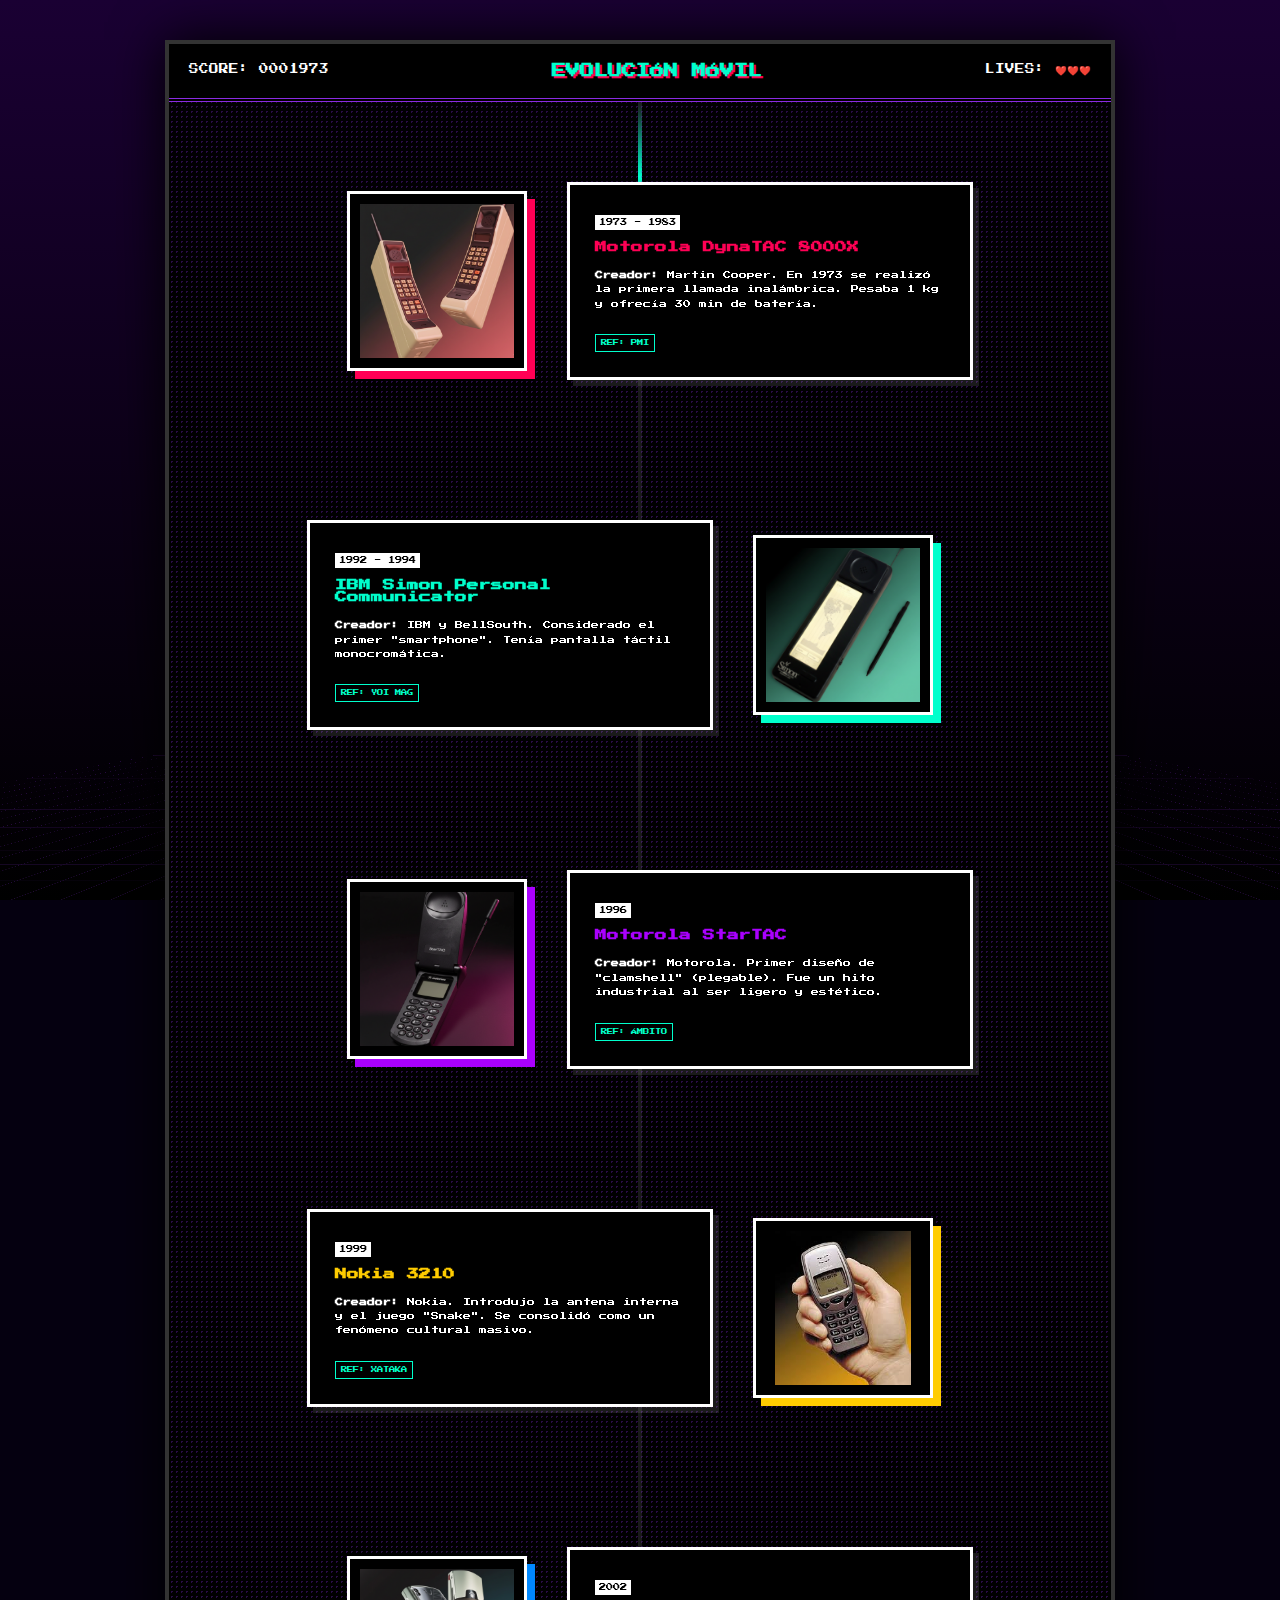
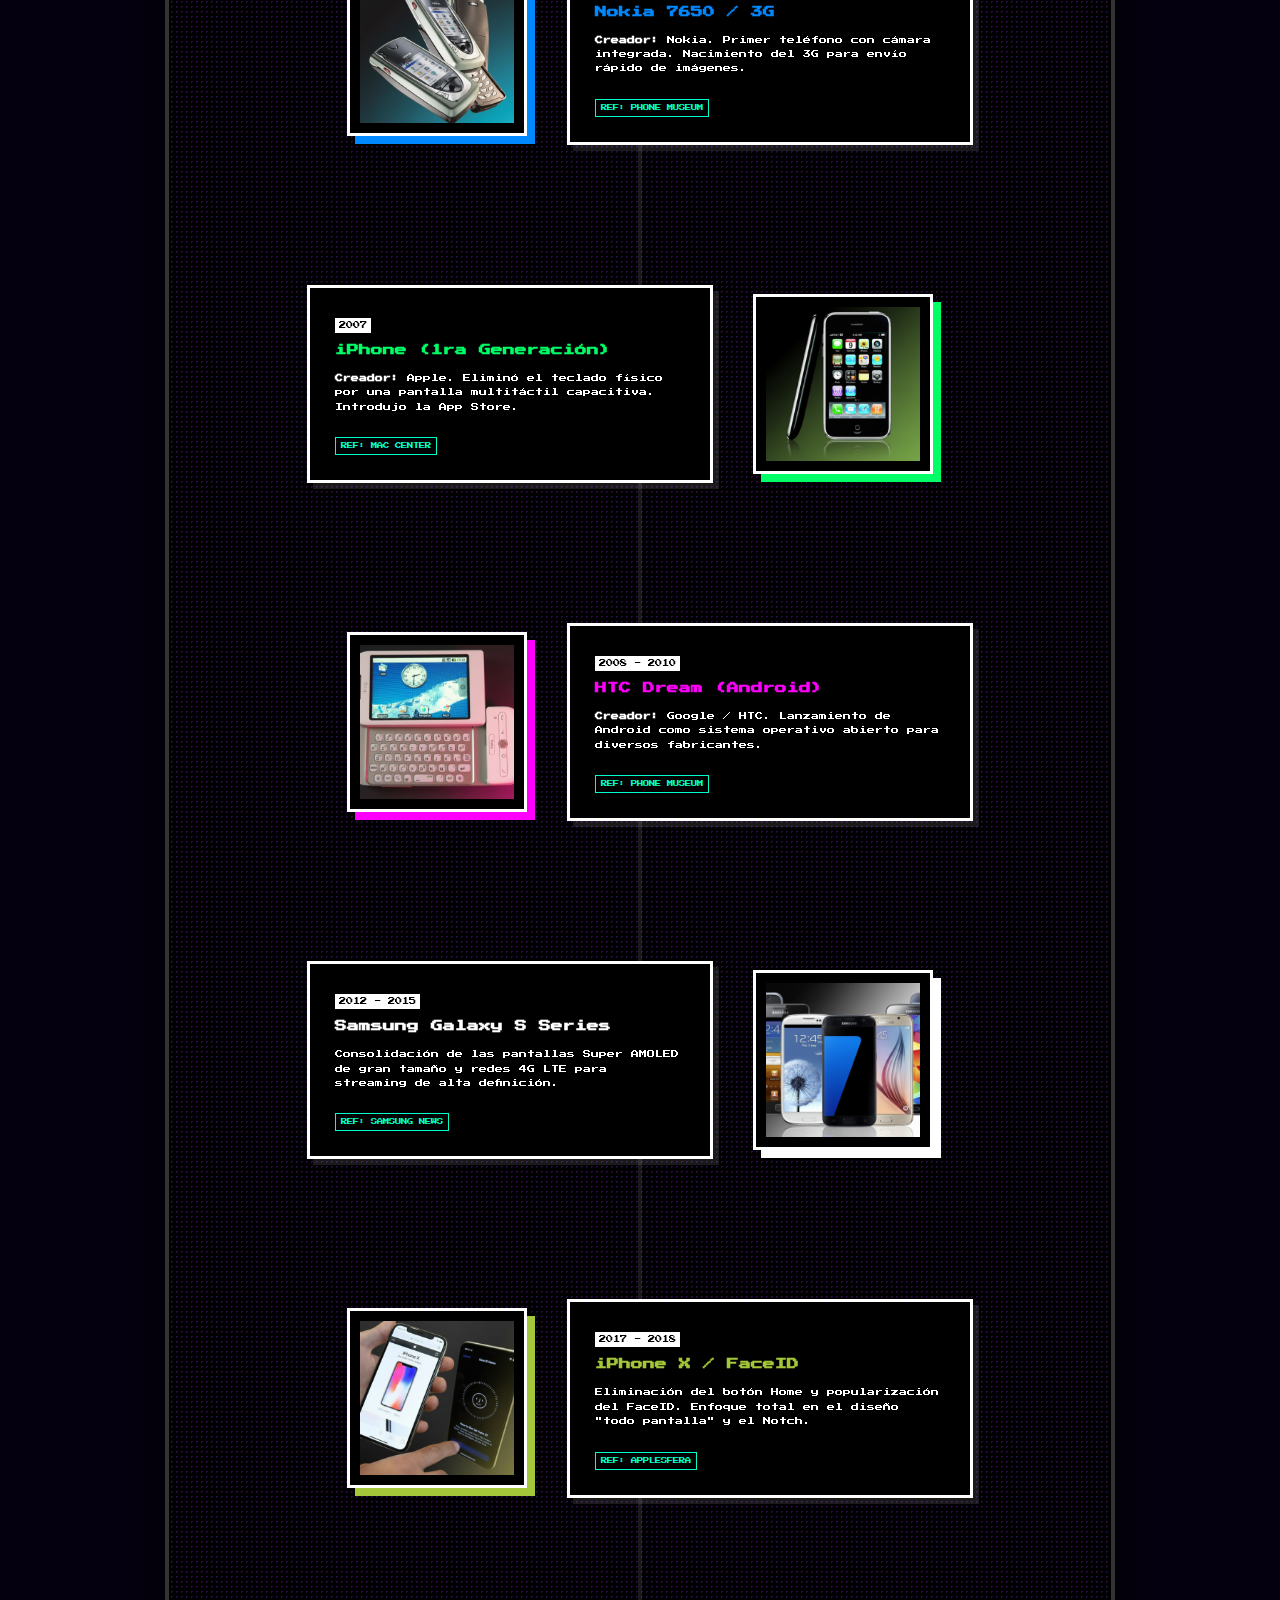
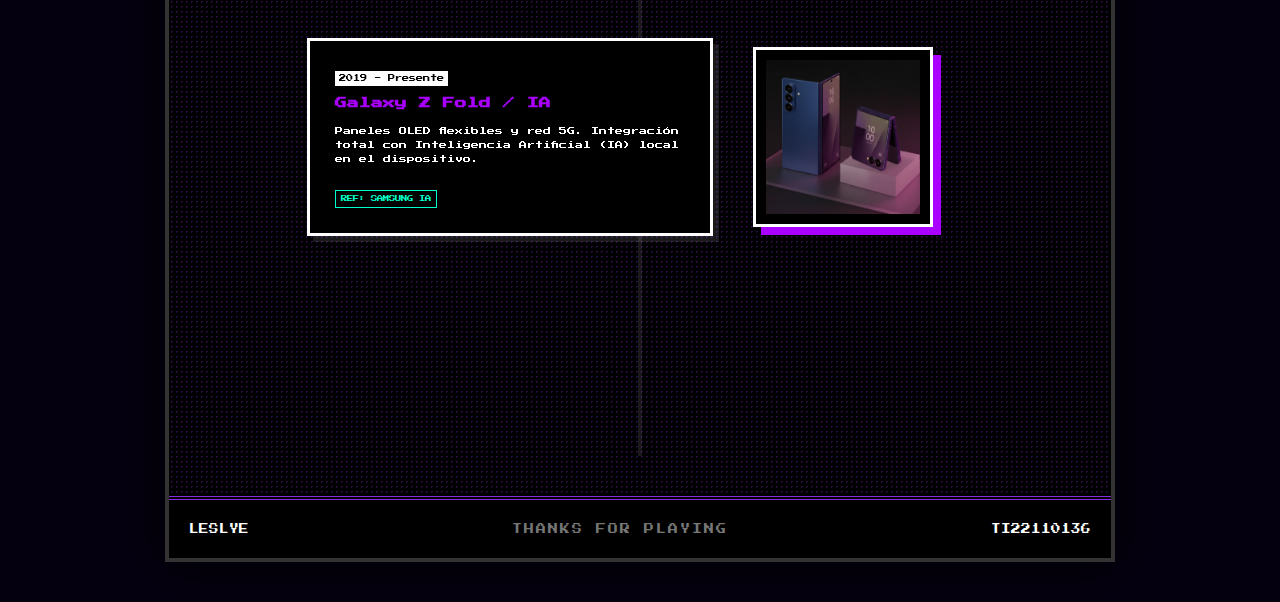
<file: index.html>
<!DOCTYPE html>
<html lang="es">
<head>
    <meta charset="UTF-8">
    <meta name="viewport" content="width=device-width, initial-scale=1.0">
    <title>Evolución Móvil - Leslye HJ</title>
    <link rel="stylesheet" href="style.css">
    <link href="https://fonts.googleapis.com/css2?family=Press+Start+2P&display=swap" rel="stylesheet">
</head>
<body>

    <div class="retro-background">
        <div class="grid-floor"></div>
    </div>

    <div class="arcade-container">
        <div class="purple-dot-overlay"></div>

        <header class="hud-header">
            <div class="hud-stat">SCORE: 0001973</div>
            <h1 class="hud-title">EVOLUCIÓN MÓVIL</h1>
            <div class="hud-stat">LIVES: ❤️❤️❤️</div>
        </header>

        <main class="game-track">
            <div class="energy-path"></div>

            <section class="level" style="--accent: #FF0055;">
                <div class="sprite-box">
                    <img src="img/Motorola DynaTAC 8000X.png" alt="DynaTAC">
                </div>
                <div class="dialog-box">
                    <span class="year-tag">1973 - 1983</span>
                    <h2>Motorola DynaTAC 8000X</h2>
                    <p><strong>Creador:</strong> Martin Cooper. En 1973 se realizó la primera llamada inalámbrica. Pesaba 1 kg y ofrecía 30 min de batería.</p>
                    <a href="https://www.pmi.org/learning/library/es-dynatac-8000x-12431" class="btn-ref" 
                       data-tooltip="Project Management Institute. (2019). Motorola DynaTAC 8000X. PMI.">REF: PMI</a>
                </div>
            </section>

            <section class="level" style="--accent: #00FFCC;">
                <div class="dialog-box left-side">
                    <span class="year-tag">1992 - 1994</span>
                    <h2>IBM Simon Personal Communicator</h2>
                    <p><strong>Creador:</strong> IBM y BellSouth. Considerado el primer "smartphone". Tenía pantalla táctil monocromática.</p>
                    <a href="https://www.yoimagazine.com/post/el-primer-tel%C3%A9fono-inteligente-del-mundo-simon-personal-communicator-the-world-s-first-smartphone" class="btn-ref"
                       data-tooltip="Yoi Magazine. (2023). El primer teléfono inteligente del mundo: Simon Personal Communicator.">REF: YOI MAG</a>
                </div>
                <div class="sprite-box">
                    <img src="img/IBM Simon Personal Communicator.png" alt="IBM Simon">
                </div>
            </section>

            <section class="level" style="--accent: #AA00FF;">
                <div class="sprite-box">
                    <img src="img/Motorola StarTAC.png" alt="StarTAC">
                </div>
                <div class="dialog-box">
                    <span class="year-tag">1996</span>
                    <h2>Motorola StarTAC</h2>
                    <p><strong>Creador:</strong> Motorola. Primer diseño de "clamshell" (plegable). Fue un hito industrial al ser ligero y estético.</p>
                    <a href="https://www.ambito.com/informacion-general/celulares/hace-25-anos-motorola-lanzaba-el-telefono-movil-startac-n5346209" class="btn-ref"
                       data-tooltip="Ámbito. (2022). Hace 25 años Motorola lanzaba el teléfono móvil StarTAC.">REF: ÁMBITO</a>
                </div>
            </section>

            <section class="level" style="--accent: #FFCC00;">
                <div class="dialog-box left-side">
                    <span class="year-tag">1999</span>
                    <h2>Nokia 3210</h2>
                    <p><strong>Creador:</strong> Nokia. Introdujo la antena interna y el juego "Snake". Se consolidó como un fenómeno cultural masivo.</p>
                    <a href="https://www.xataka.com/moviles/nokia-3210-fue-icono-movilidad-hace-25-anos-ahora-resucita-como-telefono-simplon-tiktok" class="btn-ref"
                       data-tooltip="López, J. C. (2024). El Nokia 3210 fue un icono de la movilidad hace 25 años. Xataka.">REF: XATAKA</a>
                </div>
                <div class="sprite-box">
                    <img src="img/Nokia 3210.jpg" alt="Nokia 3210">
                </div>
            </section>

            <section class="level" style="--accent: #0088FF;">
                <div class="sprite-box">
                    <img src="img/Nokia 7650  3G.png" alt="Nokia 7650">
                </div>
                <div class="dialog-box">
                    <span class="year-tag">2002</span>
                    <h2>Nokia 7650 / 3G</h2>
                    <p><strong>Creador:</strong> Nokia. Primer teléfono con cámara integrada. Nacimiento del 3G para envío rápido de imágenes.</p>
                    <a href="https://www.mobilephonemuseum.com/phone-detail/nokia-7650" class="btn-ref"
                       data-tooltip="Mobile Phone Museum. (s.f.). Nokia 7650.">REF: PHONE MUSEUM</a>
                </div>
            </section>

            <section class="level" style="--accent: #00FF66;">
                <div class="dialog-box left-side">
                    <span class="year-tag">2007</span>
                    <h2>iPhone (1ra Generación)</h2>
                    <p><strong>Creador:</strong> Apple. Eliminó el teclado físico por una pantalla multitáctil capacitiva. Introdujo la App Store.</p>
                    <a href="https://mac-center.com/blogs/mac-center/el-primer-iphone-el-origen-de-una-revolucion-tecnologica" class="btn-ref"
                       data-tooltip="Mac Center. (2024). El primer iPhone: el origen de una revolución tecnológica.">REF: MAC CENTER</a>
                </div>
                <div class="sprite-box">
                    <img src="img/Iphone.png" alt="iPhone">
                </div>
            </section>

            <section class="level" style="--accent: #FF00FF;">
                <div class="sprite-box">
                    <img src="img/HTC Dream (Android).png" alt="HTC Dream">
                </div>
                <div class="dialog-box">
                    <span class="year-tag">2008 - 2010</span>
                    <h2>HTC Dream (Android)</h2>
                    <p><strong>Creador:</strong> Google / HTC. Lanzamiento de Android como sistema operativo abierto para diversos fabricantes.</p>
                    <a href="https://www.mobilephonemuseum.com/phone-detail/t-mobile-g1" class="btn-ref"
                       data-tooltip="Mobile Phone Museum. (s.f.). T-Mobile G1 (HTC Dream).">REF: PHONE MUSEUM</a>
                </div>
            </section>

            <section class="level" style="--accent: #FFFFFF;">
                <div class="dialog-box left-side">
                    <span class="year-tag">2012 - 2015</span>
                    <h2>Samsung Galaxy S Series</h2>
                    <p>Consolidación de las pantallas Super AMOLED de gran tamaño y redes 4G LTE para streaming de alta definición.</p>
                    <a href="https://news.samsung.com/co/galaxy-s-la-evolucion-de-una-familia-epica-de-smartphones" class="btn-ref"
                       data-tooltip="Samsung Newsroom. (2020). Galaxy S: La evolución de una familia épica de smartphones.">REF: SAMSUNG NEWS</a>
                </div>
                <div class="sprite-box">
                    <img src="img/Samsung s.png" alt="S4">
                </div>
            </section>

            <section class="level" style="--accent: #A4C639;">
                <div class="sprite-box">
                    <img src="img/Iphone x.png" alt="iPhone X">
                </div>
                <div class="dialog-box">
                    <span class="year-tag">2017 - 2018</span>
                    <h2>iPhone X / FaceID</h2>
                    <p>Eliminación del botón Home y popularización del FaceID. Enfoque total en el diseño "todo pantalla" y el Notch.</p>
                    <a href="https://www.applesfera.com/iphone/iphone-x-unico-smartphone-impenetrable-a-rostro-impreso-3d-esta-prueba" class="btn-ref"
                       data-tooltip="Archanco, E. (2017). El iPhone X es el único smartphone impenetrable al rostro impreso en 3D. Applesfera.">REF: APPLESFERA</a>
                </div>
            </section>

            <section class="level" style="--accent: #AA00FF;">
                <div class="dialog-box left-side">
                    <span class="year-tag">2019 - Presente</span>
                    <h2>Galaxy Z Fold / IA</h2>
                    <p>Paneles OLED flexibles y red 5G. Integración total con Inteligencia Artificial (IA) local en el dispositivo.</p>
                    <a href="https://news.samsung.com/co/galaxy-z-flip6-y-z-fold6-inteligencia-artificial-desde-nuevos-angulos" class="btn-ref"
                       data-tooltip="Samsung Newsroom. (2024). Galaxy Z Flip6 y Z Fold6: Inteligencia Artificial desde nuevos ángulos.">REF: SAMSUNG IA</a>
                </div>
                <div class="sprite-box">
                    <img src="img/Samsung Galaxy Z Fold  IA.png" alt="Fold">
                </div>
            </section>
        </main>

        <footer class="hud-header game-footer">
            <div class="hud-stat">LESLYE</div>
            <p class="footer-text">THANKS FOR PLAYING</p>
            <div class="hud-stat">TI22110136</div>
        </footer>
    </div>

</body>
</html>
</file>
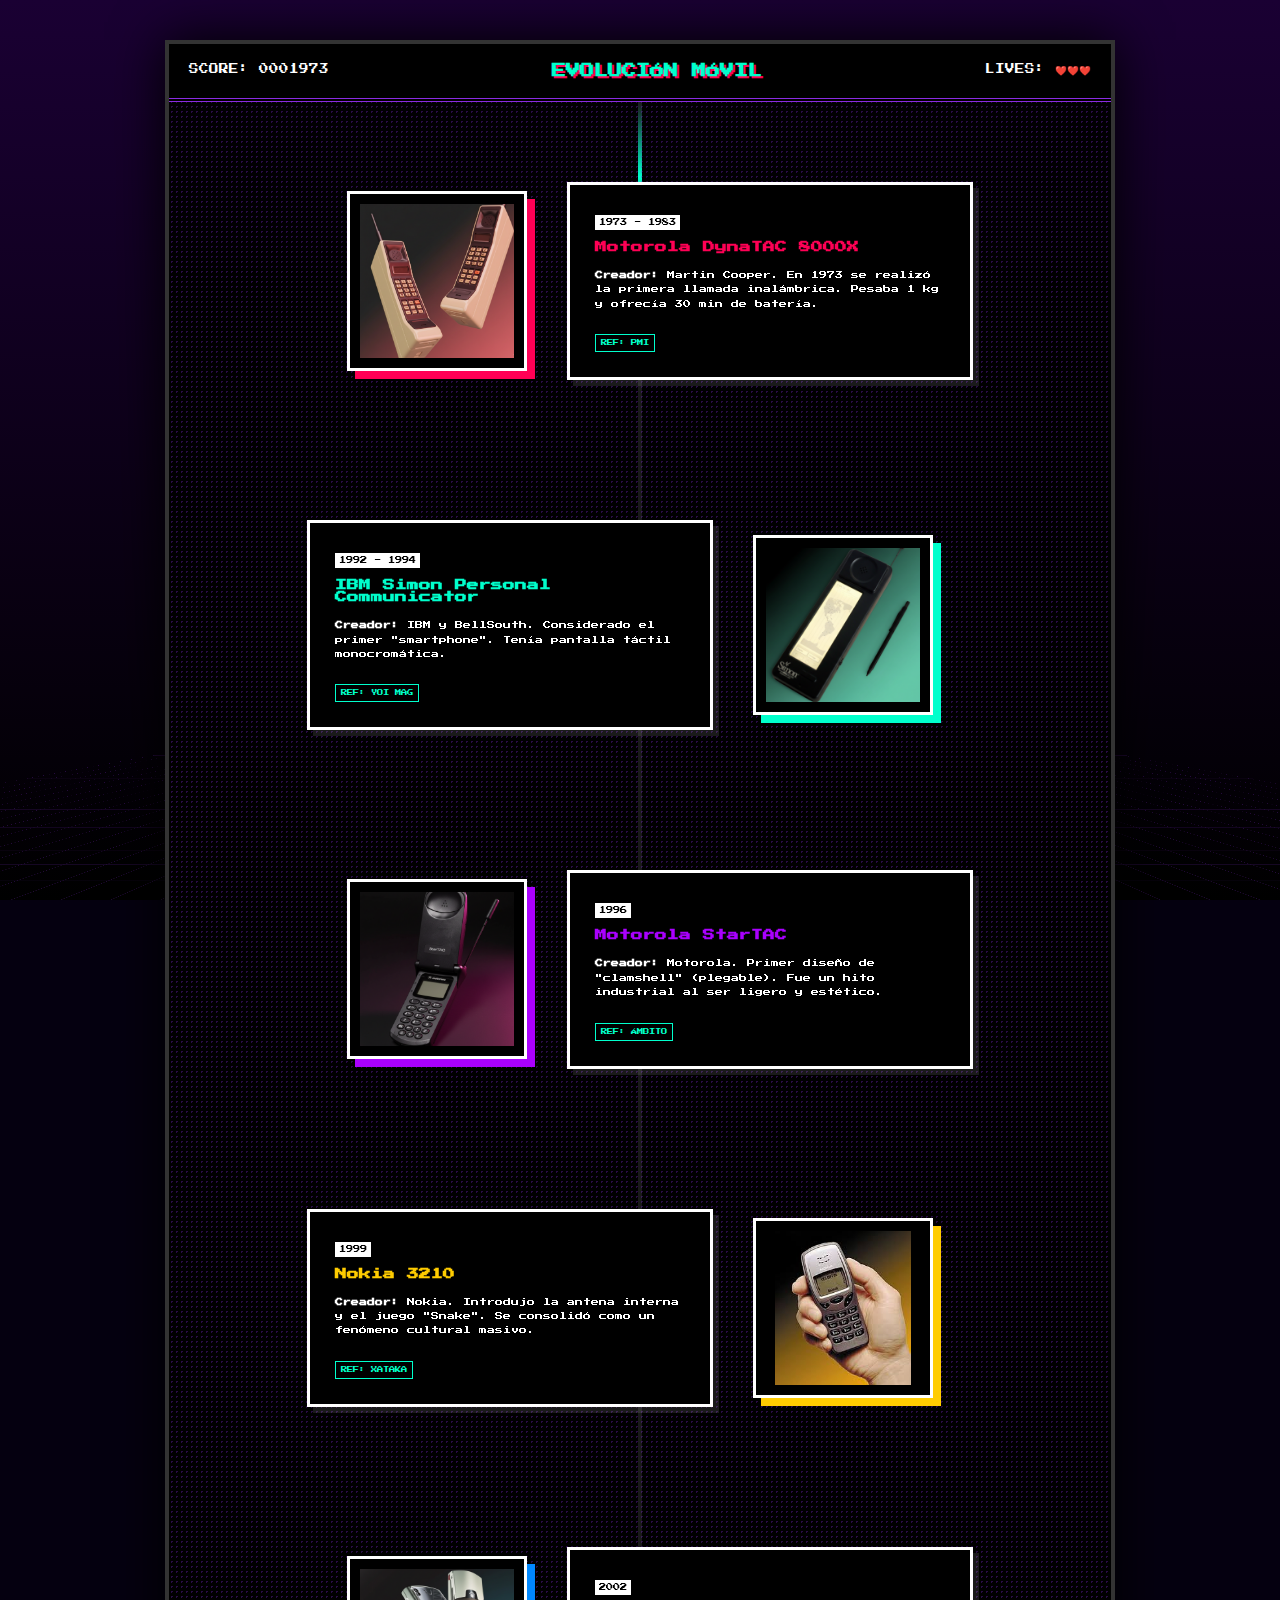
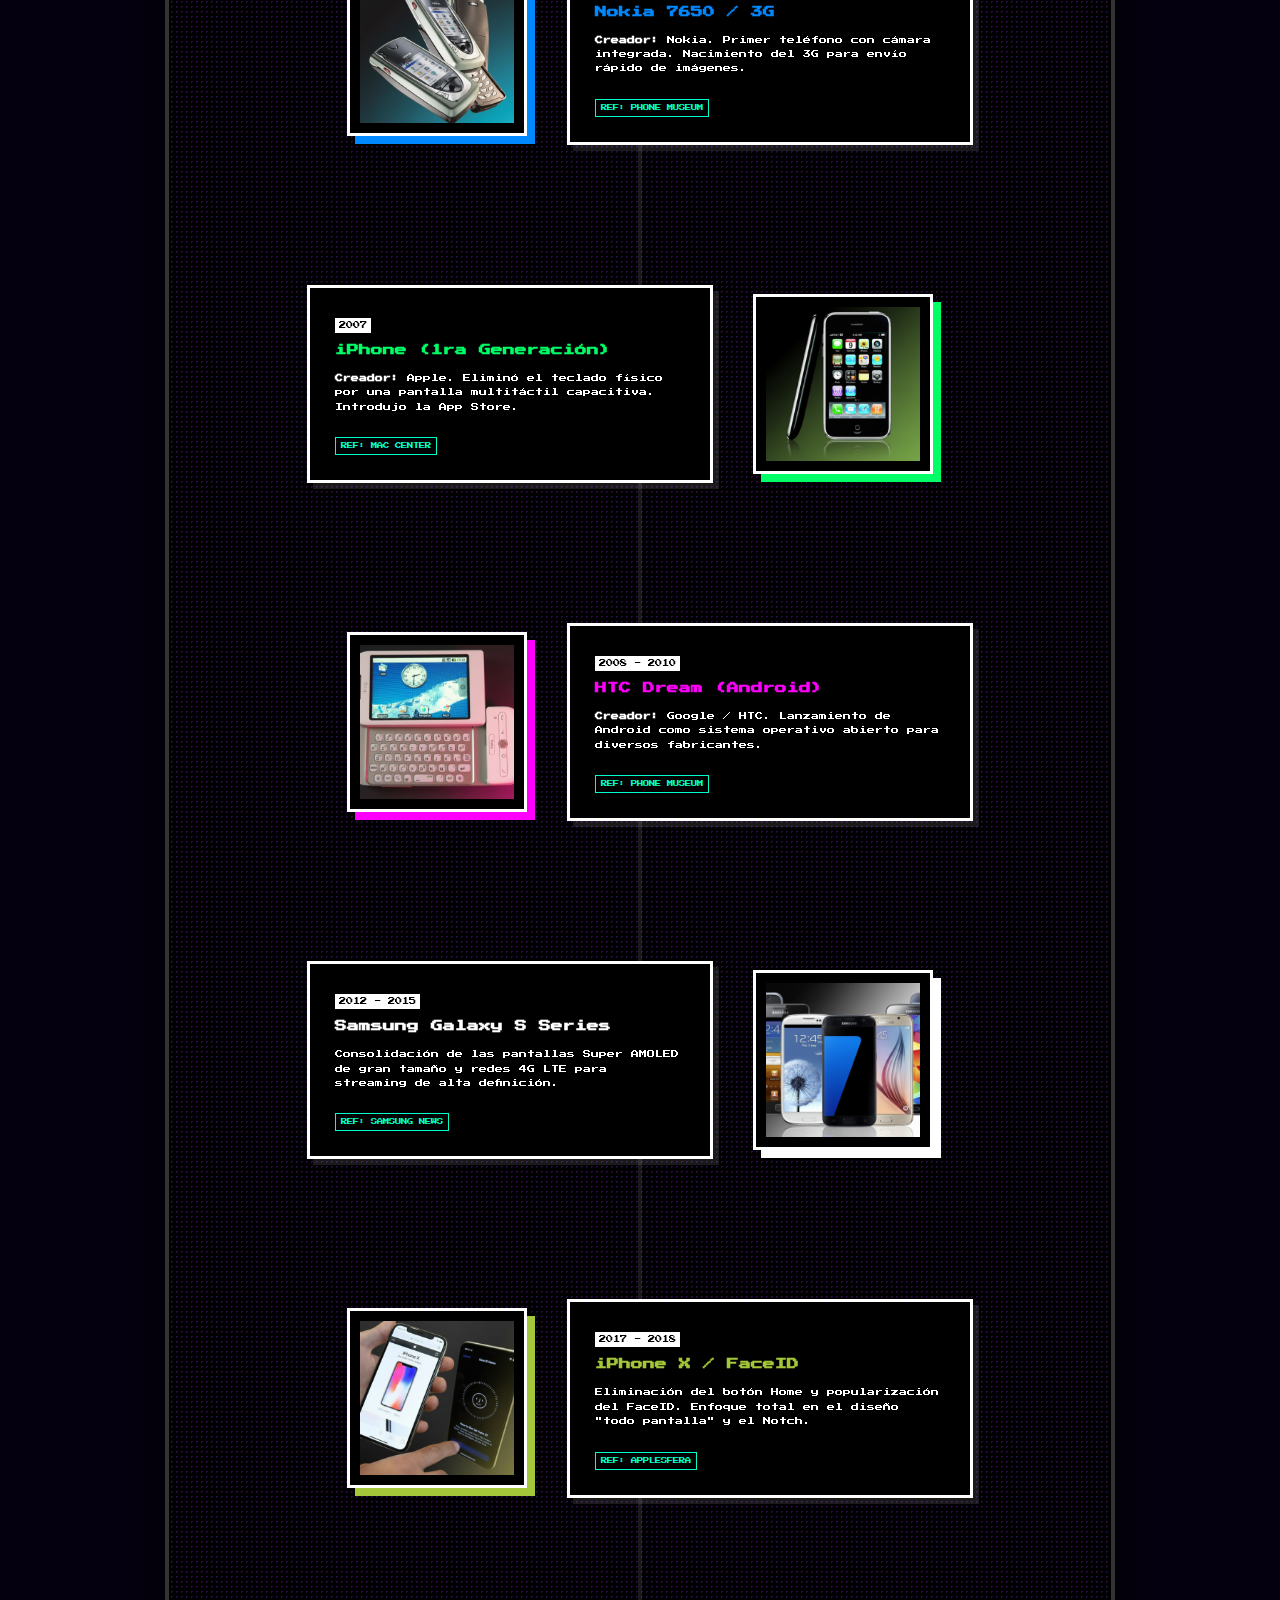
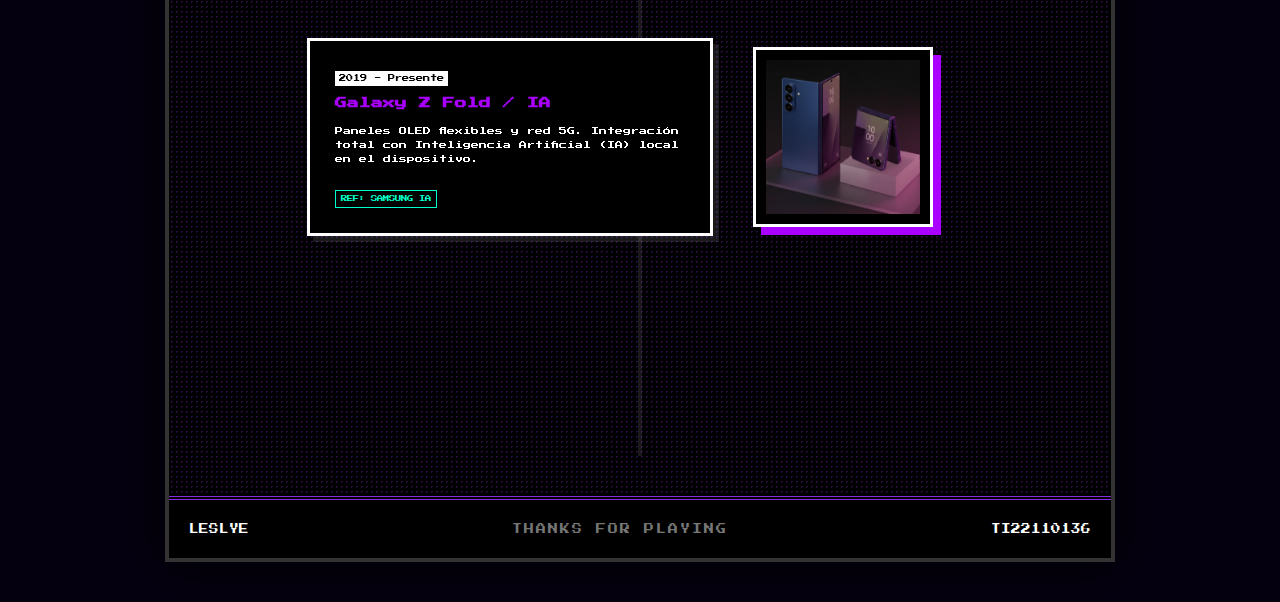
<file: Timeline.html>
<!DOCTYPE html>
<html lang="es">
<head>
    <meta charset="UTF-8">
    <meta name="viewport" content="width=device-width, initial-scale=1.0">
    <title>Evolución Móvil - Leslye HJ</title>
    <link rel="stylesheet" href="style.css">
    <link href="https://fonts.googleapis.com/css2?family=Press+Start+2P&display=swap" rel="stylesheet">
</head>
<body>

    <div class="retro-background">
        <div class="grid-floor"></div>
    </div>

    <div class="arcade-container">
        <div class="purple-dot-overlay"></div>

        <header class="hud-header">
            <div class="hud-stat">SCORE: 0001973</div>
            <h1 class="hud-title">EVOLUCIÓN MÓVIL</h1>
            <div class="hud-stat">LIVES: ❤️❤️❤️</div>
        </header>

        <main class="game-track">
            <div class="energy-path"></div>

            <section class="level" style="--accent: #FF0055;">
                <div class="sprite-box">
                    <img src="img/Motorola DynaTAC 8000X.png" alt="DynaTAC">
                </div>
                <div class="dialog-box">
                    <span class="year-tag">1973 - 1983</span>
                    <h2>Motorola DynaTAC 8000X</h2>
                    <p><strong>Creador:</strong> Martin Cooper. En 1973 se realizó la primera llamada inalámbrica. Pesaba 1 kg y ofrecía 30 min de batería.</p>
                    <a href="https://www.pmi.org/learning/library/es-dynatac-8000x-12431" class="btn-ref" 
                       data-tooltip="Project Management Institute. (2019). Motorola DynaTAC 8000X. PMI.">REF: PMI</a>
                </div>
            </section>

            <section class="level" style="--accent: #00FFCC;">
                <div class="dialog-box left-side">
                    <span class="year-tag">1992 - 1994</span>
                    <h2>IBM Simon Personal Communicator</h2>
                    <p><strong>Creador:</strong> IBM y BellSouth. Considerado el primer "smartphone". Tenía pantalla táctil monocromática.</p>
                    <a href="https://www.yoimagazine.com/post/el-primer-tel%C3%A9fono-inteligente-del-mundo-simon-personal-communicator-the-world-s-first-smartphone" class="btn-ref"
                       data-tooltip="Yoi Magazine. (2023). El primer teléfono inteligente del mundo: Simon Personal Communicator.">REF: YOI MAG</a>
                </div>
                <div class="sprite-box">
                    <img src="img/IBM Simon Personal Communicator.png" alt="IBM Simon">
                </div>
            </section>

            <section class="level" style="--accent: #AA00FF;">
                <div class="sprite-box">
                    <img src="img/Motorola StarTAC.png" alt="StarTAC">
                </div>
                <div class="dialog-box">
                    <span class="year-tag">1996</span>
                    <h2>Motorola StarTAC</h2>
                    <p><strong>Creador:</strong> Motorola. Primer diseño de "clamshell" (plegable). Fue un hito industrial al ser ligero y estético.</p>
                    <a href="https://www.ambito.com/informacion-general/celulares/hace-25-anos-motorola-lanzaba-el-telefono-movil-startac-n5346209" class="btn-ref"
                       data-tooltip="Ámbito. (2022). Hace 25 años Motorola lanzaba el teléfono móvil StarTAC.">REF: ÁMBITO</a>
                </div>
            </section>

            <section class="level" style="--accent: #FFCC00;">
                <div class="dialog-box left-side">
                    <span class="year-tag">1999</span>
                    <h2>Nokia 3210</h2>
                    <p><strong>Creador:</strong> Nokia. Introdujo la antena interna y el juego "Snake". Se consolidó como un fenómeno cultural masivo.</p>
                    <a href="https://www.xataka.com/moviles/nokia-3210-fue-icono-movilidad-hace-25-anos-ahora-resucita-como-telefono-simplon-tiktok" class="btn-ref"
                       data-tooltip="López, J. C. (2024). El Nokia 3210 fue un icono de la movilidad hace 25 años. Xataka.">REF: XATAKA</a>
                </div>
                <div class="sprite-box">
                    <img src="img/Nokia 3210.jpg" alt="Nokia 3210">
                </div>
            </section>

            <section class="level" style="--accent: #0088FF;">
                <div class="sprite-box">
                    <img src="img/Nokia 7650  3G.png" alt="Nokia 7650">
                </div>
                <div class="dialog-box">
                    <span class="year-tag">2002</span>
                    <h2>Nokia 7650 / 3G</h2>
                    <p><strong>Creador:</strong> Nokia. Primer teléfono con cámara integrada. Nacimiento del 3G para envío rápido de imágenes.</p>
                    <a href="https://www.mobilephonemuseum.com/phone-detail/nokia-7650" class="btn-ref"
                       data-tooltip="Mobile Phone Museum. (s.f.). Nokia 7650.">REF: PHONE MUSEUM</a>
                </div>
            </section>

            <section class="level" style="--accent: #00FF66;">
                <div class="dialog-box left-side">
                    <span class="year-tag">2007</span>
                    <h2>iPhone (1ra Generación)</h2>
                    <p><strong>Creador:</strong> Apple. Eliminó el teclado físico por una pantalla multitáctil capacitiva. Introdujo la App Store.</p>
                    <a href="https://mac-center.com/blogs/mac-center/el-primer-iphone-el-origen-de-una-revolucion-tecnologica" class="btn-ref"
                       data-tooltip="Mac Center. (2024). El primer iPhone: el origen de una revolución tecnológica.">REF: MAC CENTER</a>
                </div>
                <div class="sprite-box">
                    <img src="img/Iphone.png" alt="iPhone">
                </div>
            </section>

            <section class="level" style="--accent: #FF00FF;">
                <div class="sprite-box">
                    <img src="img/HTC Dream (Android).png" alt="HTC Dream">
                </div>
                <div class="dialog-box">
                    <span class="year-tag">2008 - 2010</span>
                    <h2>HTC Dream (Android)</h2>
                    <p><strong>Creador:</strong> Google / HTC. Lanzamiento de Android como sistema operativo abierto para diversos fabricantes.</p>
                    <a href="https://www.mobilephonemuseum.com/phone-detail/t-mobile-g1" class="btn-ref"
                       data-tooltip="Mobile Phone Museum. (s.f.). T-Mobile G1 (HTC Dream).">REF: PHONE MUSEUM</a>
                </div>
            </section>

            <section class="level" style="--accent: #FFFFFF;">
                <div class="dialog-box left-side">
                    <span class="year-tag">2012 - 2015</span>
                    <h2>Samsung Galaxy S Series</h2>
                    <p>Consolidación de las pantallas Super AMOLED de gran tamaño y redes 4G LTE para streaming de alta definición.</p>
                    <a href="https://news.samsung.com/co/galaxy-s-la-evolucion-de-una-familia-epica-de-smartphones" class="btn-ref"
                       data-tooltip="Samsung Newsroom. (2020). Galaxy S: La evolución de una familia épica de smartphones.">REF: SAMSUNG NEWS</a>
                </div>
                <div class="sprite-box">
                    <img src="img/Samsung s.png" alt="S4">
                </div>
            </section>

            <section class="level" style="--accent: #A4C639;">
                <div class="sprite-box">
                    <img src="img/Iphone x.png" alt="iPhone X">
                </div>
                <div class="dialog-box">
                    <span class="year-tag">2017 - 2018</span>
                    <h2>iPhone X / FaceID</h2>
                    <p>Eliminación del botón Home y popularización del FaceID. Enfoque total en el diseño "todo pantalla" y el Notch.</p>
                    <a href="https://www.applesfera.com/iphone/iphone-x-unico-smartphone-impenetrable-a-rostro-impreso-3d-esta-prueba" class="btn-ref"
                       data-tooltip="Archanco, E. (2017). El iPhone X es el único smartphone impenetrable al rostro impreso en 3D. Applesfera.">REF: APPLESFERA</a>
                </div>
            </section>

            <section class="level" style="--accent: #AA00FF;">
                <div class="dialog-box left-side">
                    <span class="year-tag">2019 - Presente</span>
                    <h2>Galaxy Z Fold / IA</h2>
                    <p>Paneles OLED flexibles y red 5G. Integración total con Inteligencia Artificial (IA) local en el dispositivo.</p>
                    <a href="https://news.samsung.com/co/galaxy-z-flip6-y-z-fold6-inteligencia-artificial-desde-nuevos-angulos" class="btn-ref"
                       data-tooltip="Samsung Newsroom. (2024). Galaxy Z Flip6 y Z Fold6: Inteligencia Artificial desde nuevos ángulos.">REF: SAMSUNG IA</a>
                </div>
                <div class="sprite-box">
                    <img src="img/Samsung Galaxy Z Fold  IA.png" alt="Fold">
                </div>
            </section>
        </main>

        <footer class="hud-header game-footer">
            <div class="hud-stat">LESLYE</div>
            <p class="footer-text">THANKS FOR PLAYING</p>
            <div class="hud-stat">TI22110136</div>
        </footer>
    </div>

</body>
</html>
</file>
<file: style.css>
:root {
    --bg-black: #050010;
    --neon-purple: #8a2be2;
    --cyan-energy: #00ffcc;
}

* { box-sizing: border-box; }

body {
    margin: 0;
    padding: 0;
    background-color: var(--bg-black);
    font-family: 'Press Start 2P', cursive;
    color: #fff;
    overflow-x: hidden;
}

/* --- Fondo Retro Grid --- */
.retro-background {
    position: fixed;
    top: 0; left: 0; width: 100%; height: 100%;
    z-index: -2;
    background: linear-gradient(to bottom, #1a0033 0%, #000 100%);
}

.grid-floor {
    position: absolute;
    width: 200%; height: 100%;
    bottom: 0; left: -50%;
    background-image: 
        linear-gradient(var(--neon-purple) 1px, transparent 1px),
        linear-gradient(90deg, var(--neon-purple) 1px, transparent 1px);
    background-size: 50px 50px;
    transform: perspective(500px) rotateX(65deg);
    transform-origin: center bottom;
    animation: moveGrid 5s linear infinite;
    opacity: 0.25;
}

@keyframes moveGrid {
    from { background-position: 0 0; }
    to { background-position: 0 50px; }
}

/* --- Contenedor Arcade --- */
.arcade-container {
    max-width: 950px;
    margin: 40px auto;
    background: rgba(0, 0, 0, 0.95);
    border: 4px solid #333;
    position: relative;
    box-shadow: 0 0 50px rgba(0,0,0,1);
    z-index: 1;
}

.purple-dot-overlay {
    position: absolute;
    top: 0; left: 0; width: 100%; height: 100%;
    background-image: radial-gradient(rgba(138, 43, 226, 0.3) 1px, transparent 1px);
    background-size: 5px 5px;
    pointer-events: none;
    z-index: 10;
}

.hud-header {
    display: flex;
    justify-content: space-between;
    padding: 20px;
    background: #000;
    border-bottom: 4px double var(--neon-purple);
    position: sticky;
    top: 0;
    z-index: 20;
}

.hud-title {
    font-size: 0.9rem;
    color: var(--cyan-energy);
    text-shadow: 2px 2px #ff0055;
    margin: 0;
}

.hud-stat { font-size: 0.6rem; }

/* --- Línea de Energía --- */
.game-track {
    padding: 80px 20px;
    position: relative;
}

.energy-path {
    position: absolute;
    left: 50%; top: 0; bottom: 0;
    width: 4px; background: rgba(255, 255, 255, 0.1);
    transform: translateX(-50%);
}

.energy-path::after {
    content: '';
    position: absolute;
    width: 100%; height: 150px;
    background: linear-gradient(to bottom, transparent, var(--cyan-energy), transparent);
    animation: energyFlow 3s linear infinite;
}

@keyframes energyFlow {
    0% { top: -10%; }
    100% { top: 110%; }
}

/* --- Niveles --- */
.level {
    display: flex;
    align-items: center;
    justify-content: center;
    margin-bottom: 140px;
    position: relative;
    z-index: 15;
}

.sprite-box {
    width: 180px; height: 180px;
    background: #000;
    border: 3px solid #fff;
    padding: 10px; display: flex; justify-content: center; align-items: center;
    box-shadow: 8px 8px 0 var(--accent);
    transition: all 0.4s cubic-bezier(0.175, 0.885, 0.32, 1.275);
    margin: 0 40px;
}

.level:hover .sprite-box {
    transform: scale(1.1) rotate(5deg);
    border-color: var(--accent);
}

.sprite-box img { max-width: 100%; max-height: 100%; }

.dialog-box {
    width: 45%; 
    padding: 25px;
    border: 3px solid #fff; 
    background-color: #000;
    box-shadow: 6px 6px 0 rgba(255, 255, 255, 0.1);
    transition: all 0.4s ease;
    position: relative;
}

.level:hover .dialog-box {
    border-color: var(--accent);
    box-shadow: 0 0 20px var(--accent);
}

.year-tag { background: #fff; color: #000; padding: 4px; font-size: 0.45rem; }
h2 { font-size: 0.75rem; color: var(--accent); margin: 15px 0; }
p { font-size: 0.5rem; line-height: 1.8; color: #fff; }

/* --- Estilo Referencias Tooltip --- */
.btn-ref {
    display: inline-block; margin-top: 15px;
    color: var(--cyan-energy); border: 1px solid var(--cyan-energy);
    padding: 5px; text-decoration: none; font-size: 0.4rem;
    background: #000;
    position: relative;
    cursor: help;
}

.btn-ref::after {
    content: attr(data-tooltip);
    position: absolute;
    bottom: 130%; left: 50%;
    transform: translateX(-50%) scale(0);
    width: 280px; padding: 10px;
    background: #000; color: #fff;
    border: 2px solid var(--cyan-energy);
    font-size: 0.35rem; line-height: 1.4;
    z-index: 100;
    box-shadow: 5px 5px 0 var(--neon-purple);
    opacity: 0;
    transition: all 0.3s cubic-bezier(0.175, 0.885, 0.32, 1.275);
    pointer-events: none;
}

.btn-ref:hover::after {
    opacity: 1;
    transform: translateX(-50%) scale(1);
}

/* --- Footer --- */
.game-footer {
    border-bottom: none !important; 
    border-top: 4px double var(--neon-purple); 
    background: #000; margin-top: 40px; 
    display: flex; justify-content: space-between; align-items: center;
    padding: 20px; position: relative; width: 100%; z-index: 20;
}

.game-footer p { font-size: 10px; letter-spacing: 2px; color: #767676; margin: 0; text-align: center; flex-grow: 1; }

/* Móvil */
@media (max-width: 768px) {
    .energy-path { left: 25px; }
    .level { flex-direction: column-reverse; padding-left: 55px; align-items: flex-start; }
    .dialog-box { width: 95%; margin-bottom: 25px; }
    .sprite-box { margin: 0; width: 150px; height: 150px; }
    .btn-ref::after { width: 200px; left: 0; transform: scale(0); }
    .btn-ref:hover::after { transform: scale(1); }
}
</file>
